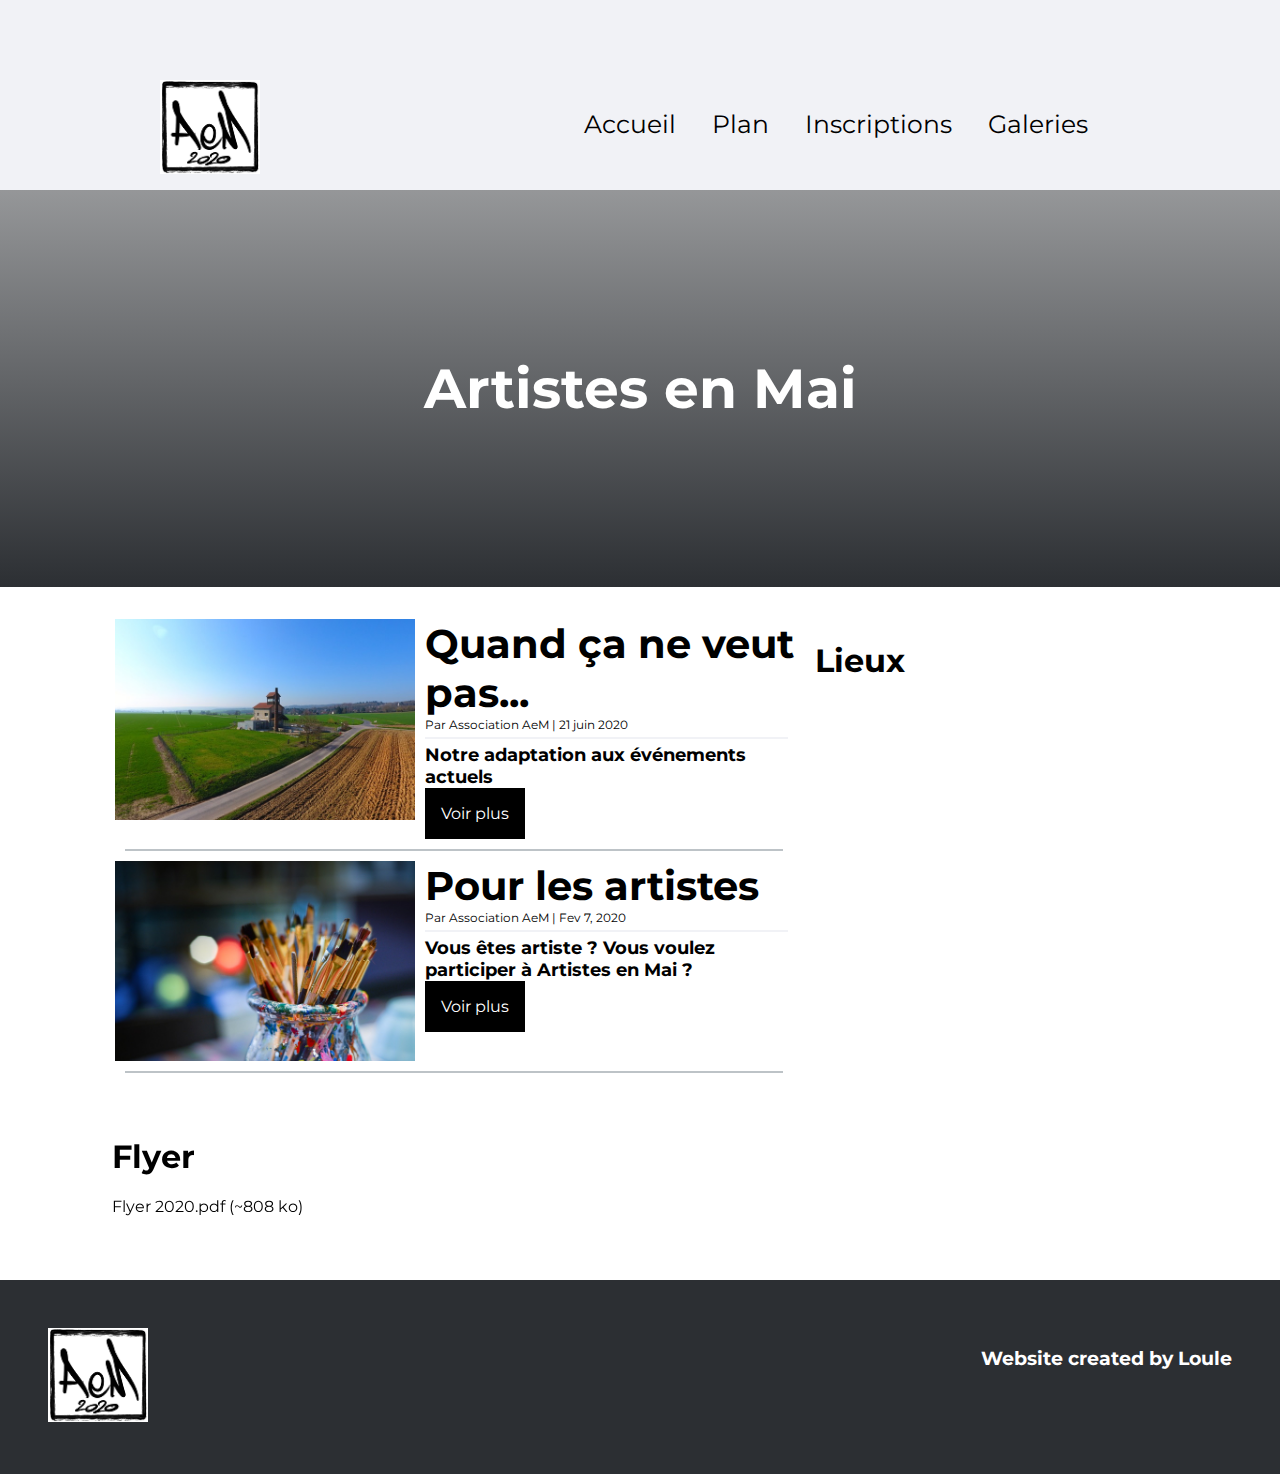
<file: index.html>
<!DOCTYPE html>
<html lang="fr">
<head>
    <meta charset="UTF-8">
    <meta name="viewport" content="width=device-width, initial-scale=1.0">
    <meta http-equiv="X-UA-Compatible" content="ie=edge">
    <link rel="stylesheet" href="assets/css/style.css">
    <link rel='icon' href='assets/img/favicon.ico' type='image/x-icon'/ >
    <meta name="keywords" content="Fremainville, Artistes en Mai, Valdoise, Vexin, aem, Frémainville, Activitées, arts, art" />
    <meta name="description" content="Découvrez Artistes en Mai à Frémainville, un événement artistique dans le Vexin." />
    <!-- Global site tag (gtag.js) - Google Analytics -->
    <script async src="https://www.googletagmanager.com/gtag/js?id=UA-154959935-3"></script>
    <script>
        window.dataLayer = window.dataLayer || [];
        function gtag(){dataLayer.push(arguments);}
        gtag('js', new Date());

        gtag('config', 'UA-154959935-3');
    </script>
    <title>Artistes en Mai</title>
</head>
<body>
    <nav>
        <img src="assets/img/logo10.png" alt="Logo" class="nav-logo">
        <ul class="nav-nav">
            <li><a href="#">Accueil</a></li>
            <li><a href="https://www.google.com/maps/place/95450+Frémainville/" target="_blank">Plan</a></li>
            <li><a href="blog/Pour-les-artistes.html">Inscriptions</a></li>
            <li><a href="blog/galeries.html">Galeries</a></li>
        </ul>
    </nav>
    <header>
        <h1>Artistes en Mai</h1>
    </header>
    
    <div class="fakebody">
        <div class="fakebody-left">
            <div class="feed">
                <div class="feed-image">
                    <img src="assets/img/blog/image1.jpeg" alt="">
                </div>
                <div class="feed-text">
                    <h1>Quand ça ne veut pas...</h1>
                    <p>Par Association AeM | 21 juin 2020</p>
                    <div class="bar"></div>
                    <h3>Notre adaptation aux événements actuels</h3>
                    <a href="blog/AeM_virtuel.html">Voir plus</a>
                </div>
            </div>
            <div class="bar"></div>
            <div class="feed">
                <div class="feed-image">
                    <img src="assets/img/blog/brushes.jpg" alt="">
                </div>
                <div class="feed-text">
                    <h1>Pour les artistes</h1>
                    <p>Par Association AeM | Fev 7, 2020</p>
                    <div class="bar"></div>
                    <h3>Vous êtes artiste ? Vous voulez participer à Artistes en Mai ?</h3>
                    <a href="blog/Pour-les-artistes.html">Voir plus</a>
                </div>
            </div>
            <div class="bar"></div>
        </div>
        <div class="fakebody-right">
            <!-- En attendant un lien pour Wook et d'autres artistes. -->
            <!--
            <div class="feed">
                <div class="feed-title">
                    <h1>Découvrez :</h1>
                </div>
                <div class="feed-artistes">
                    <div class="feed-artistes-profile">
                        <div class="feed-artistes-profile-image">
                            <img src="assets/img/users/3-836a08fc8934.png" alt="">
                        </div>
                        <div class="feed-artistes-profile-name">
                            <p>Wook</p>
                        </div>
                    </div>
                </div>
            </div>
            -->
            <div class="feed">
                <div class="feed-title">
                    <h1>Lieux</h1>
                </div>
                <div class="feed-maps">
                    <iframe src="https://www.google.com/maps/embed?pb=!1m18!1m12!1m3!1d20912.55764400189!2d1.8509969314096695!3d49.06630967572374!2m3!1f0!2f0!3f0!3m2!1i1024!2i768!4f13.1!3m3!1m2!1s0x47e6ecf5674efc2b%3A0x4bd3898ea577a1ac!2s95450%20Fr%C3%A9mainville!5e0!3m2!1sfr!2sfr!4v1580848719346!5m2!1sfr!2sfr" width="100%" allowfullscreen=""></iframe>
                </div>
            </div>
        </div>
    </div>
    <div class="calendar">
        <h1 class="calendar-text">Flyer</h1>
        <a href="./assets/download/FLYER-vertical-web.pdf">Flyer 2020.pdf (~808 ko)</a>
        <!-- <h2>Programme des journées AeM</h2>
        <div class="calendar-img">
            <img src="assets/img/calendar1.png" alt="">
            <img src="assets/img/calendar2.png" alt="">
        </div> -->
    </div>
    <footer>
        <div class="left">
            <img src="assets/img/logo10.png" alt="">
        </div>
        <div class="right">
            <h3>Website created by Loule</h3>
        </div>
    </footer>
</body>
</html>
</file>
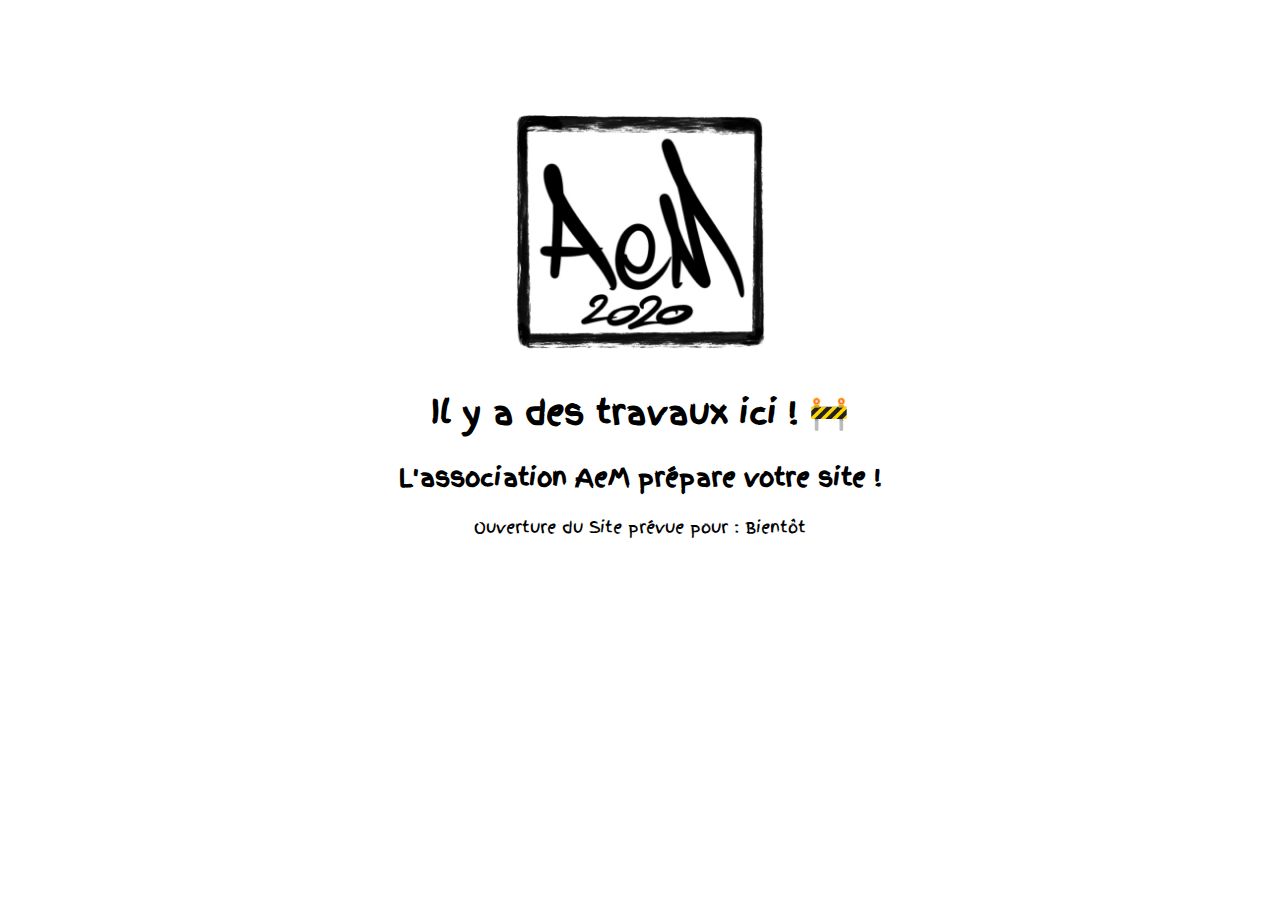
<file: maintenance.html>
<!DOCTYPE html>
<html lang="en">
<head>
    <meta charset="UTF-8">
    <meta name="viewport" content="width=device-width, initial-scale=1.0">
    <meta http-equiv="X-UA-Compatible" content="ie=edge">
    <link rel="stylesheet" href="assets/css/maintenance.css">
    <link rel='icon' href='assets/img/favicon.ico' type='image/x-icon'/ >
    <meta name="keywords" content="Fremainville, Artistes en Mai, Valdoise, Vexin, aem, Frémainville, Activitées, arts, art" />
    <meta name="description" content="Découvrez Artistes en Mai à Frémainville, un événement artistique dans le Vexin." />
    <!-- Global site tag (gtag.js) - Google Analytics -->
    <script async src="https://www.googletagmanager.com/gtag/js?id=UA-154959935-3"></script>
    <script>
        window.dataLayer = window.dataLayer || [];
        function gtag(){dataLayer.push(arguments);}
        gtag('js', new Date());

        gtag('config', 'UA-154959935-3');
    </script>
    <title>Artistes en Mai</title>
</head>
<body>
    <center>
        <img src="assets/img/logo.png" alt="Logo">
        <h1>Il y a des travaux ici ! 🚧</h1>
        <h2>L'association AeM prépare votre site !</h2>
        <p>Ouverture du Site prévue pour : Bientôt</p>
    </center>
</body>
</html>
</file>
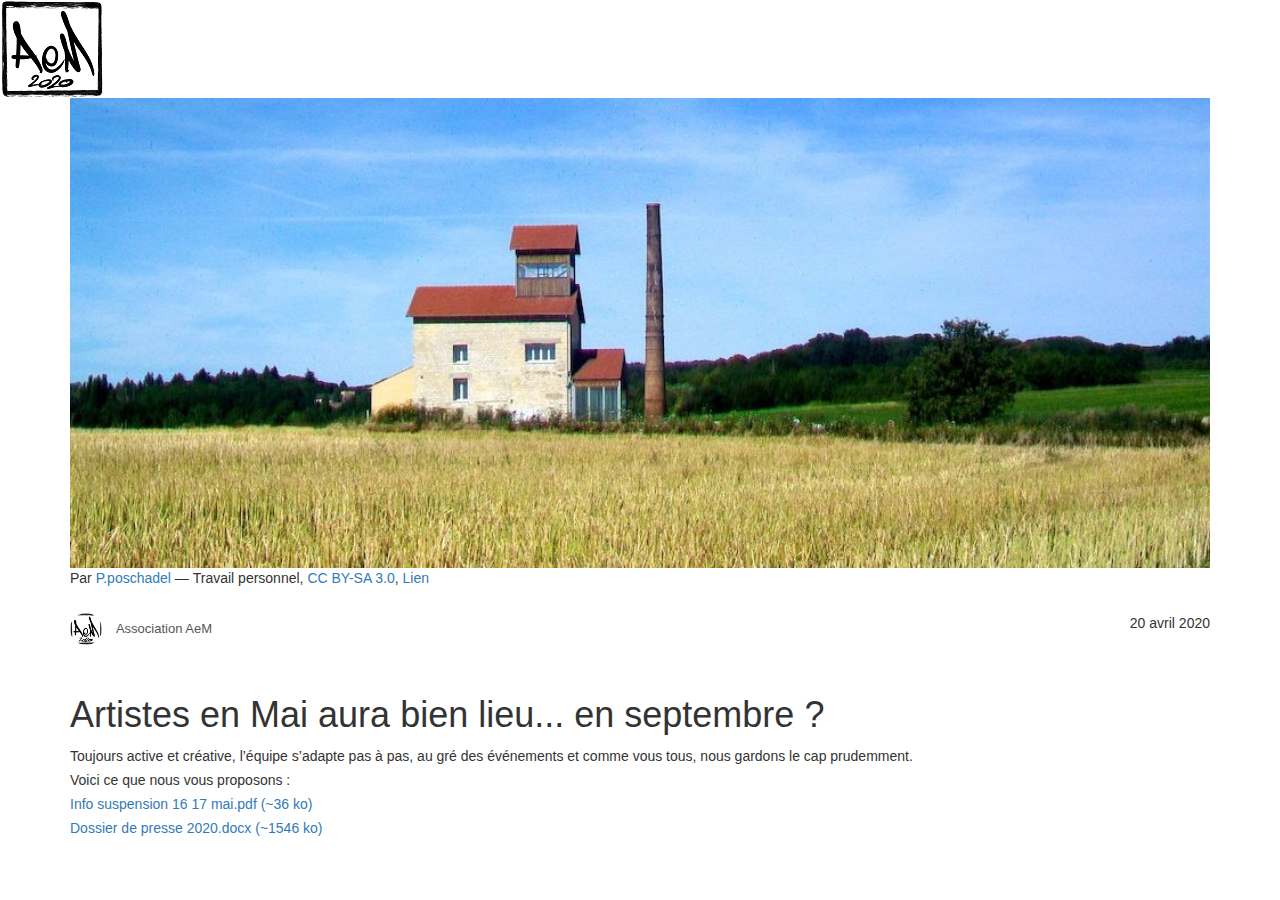
<file: blog/AeM_coronavirus.html>
<!DOCTYPE html>
<html lang="en">
<head>
    <meta charset="UTF-8">
    <meta name="viewport" content="width=device-width, initial-scale=1.0">
    <meta http-equiv="X-UA-Compatible" content="ie=edge">
    <link rel="stylesheet" href="../assets/css/blog-style.css">
    <link rel="stylesheet" href="https://maxcdn.bootstrapcdn.com/bootstrap/3.3.7/css/bootstrap.min.css">
    <link rel='icon' href='../assets/img/favicon.ico' type='image/x-icon'/ >
    <meta name="description" content="Découvrez Artistes en Mai à Frémainville, un événement artistique dans le Vexin." />
    <!-- Global site tag (gtag.js) - Google Analytics -->
    <script async src="https://www.googletagmanager.com/gtag/js?id=UA-154959935-3"></script>
    <script>
        window.dataLayer = window.dataLayer || [];
        function gtag(){dataLayer.push(arguments);}
        gtag('js', new Date());

        gtag('config', 'UA-154959935-3');
    </script>
    <title>Artistes en Mai aura bien lieu... en septembre ? | Artistes en Mai</title>
</head>
<body>
		<a href="../index.html">
			<img src="../assets/img/logo10.png" alt="Logo">
		</a>
    <div class="container">
        <div class="cs-blog-detail">
            <div class="cs-main-post">
              <p>
                <a href="https://commons.wikimedia.org/wiki/File:Fr%C3%A9mainville_(95),_ancienne_distillerie,_pr%C3%A8s_de_la_RD_43.jpg#/media/Fichier:Frémainville_(95),_ancienne_distillerie,_près_de_la_RD_43.jpg">
                  <img onload="pagespeed.CriticalImages.checkImageForCriticality(this);" data-pagespeed-url-hash="2714250504" alt="jobline-blog (8)" src="../assets/img/blog/distillerie_flattened.jpg">
                </a>
                <br>Par <a href="//commons.wikimedia.org/wiki/User:P.poschadel" title="User:P.poschadel">P.poschadel</a> — <span class="int-own-work" lang="fr">Travail personnel</span>, <a href="https://creativecommons.org/licenses/by-sa/3.0" title="Creative Commons Attribution-Share Alike 3.0">CC BY-SA 3.0</a>, <a href="https://commons.wikimedia.org/w/index.php?curid=20591981">Lien</a>
              </p>
            </div>
            <div class="cs-post-title">
                <div class="cs-author">
                    <figure>
                      <img width="32" height="32" onload="pagespeed.CriticalImages.checkImageForCriticality(this);" data-pagespeed-url-hash="1229941675" class="avatar avatar-32 photo" srcset="../assets/img/logo.png 2x" src="../assets/img/logo.png" alt="">
                    </figure>
                    <div class="cs-text">
                        <a>Association AeM</a>
                    </div>
                </div>
                <div class="post-option">

                    <span class="post-date"><i class="cs-color icon-calendar6"></i>20 avril 2020</span>
                </div>
            </div>
            <div class="cs-post-option-panel">
                <div class="rich-editor-text">
                    <h1>Artistes en Mai aura bien lieu... en septembre ?</h1>
                    <p>Toujours active et créative, l’équipe s’adapte pas à pas, au gré des événements et comme vous tous, nous gardons le cap prudemment.<br>
                    Voici ce que nous vous proposons : <br>
                    <a href="../assets/download/InfoSuspension16_17 Mai.pdf">Info suspension 16 17 mai.pdf (~36 ko)</a><br>
                    <a href="../assets/download/DossierPresse2020.docx">Dossier de presse 2020.docx (~1546 ko)</a><br>
                    </p>
                </div>
            </div>
        </div>
        </div>
</body>
</html>
</file>
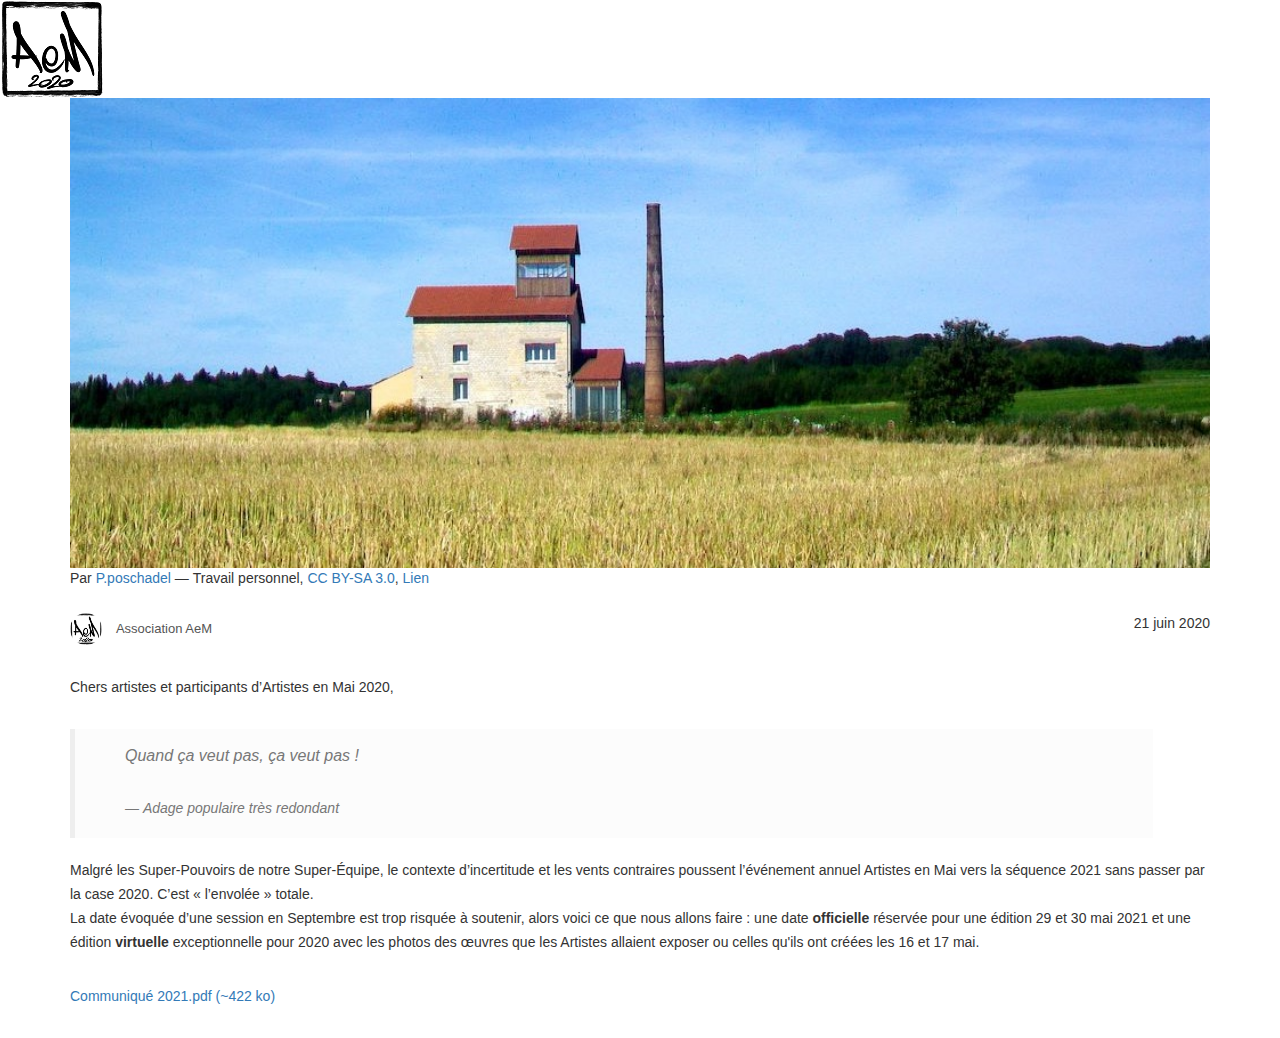
<file: blog/AeM_virtuel.html>
<!DOCTYPE html>
<html lang="en">
<head>
    <meta charset="UTF-8">
    <meta name="viewport" content="width=device-width, initial-scale=1.0">
    <meta http-equiv="X-UA-Compatible" content="ie=edge">
    <link rel="stylesheet" href="../assets/css/blog-style.css">
    <link rel="stylesheet" href="https://maxcdn.bootstrapcdn.com/bootstrap/3.3.7/css/bootstrap.min.css">
    <link rel='icon' href='../assets/img/favicon.ico' type='image/x-icon'/ >
    <meta name="description" content="Découvrez Artistes en Mai à Frémainville, un événement artistique dans le Vexin." />
    <!-- Global site tag (gtag.js) - Google Analytics -->
    <script async src="https://www.googletagmanager.com/gtag/js?id=UA-154959935-3"></script>
    <script>
        window.dataLayer = window.dataLayer || [];
        function gtag(){dataLayer.push(arguments);}
        gtag('js', new Date());

        gtag('config', 'UA-154959935-3');
    </script>
    <title>Quand ça veut pas, ça veut pas | Artistes en Mai</title>
</head>
<body>
		<a href="../index.html">
			<img src="../assets/img/logo10.png" alt="Logo">
		</a>
    <div class="container">
        <div class="cs-blog-detail">
            <div class="cs-main-post">
              <p>
                <a href="https://commons.wikimedia.org/wiki/File:Fr%C3%A9mainville_(95),_ancienne_distillerie,_pr%C3%A8s_de_la_RD_43.jpg#/media/Fichier:Frémainville_(95),_ancienne_distillerie,_près_de_la_RD_43.jpg">
                  <img onload="pagespeed.CriticalImages.checkImageForCriticality(this);" data-pagespeed-url-hash="2714250504" alt="jobline-blog (8)" src="../assets/img/blog/distillerie_flattened.jpg">
                </a>
                <br>Par <a href="//commons.wikimedia.org/wiki/User:P.poschadel" title="User:P.poschadel">P.poschadel</a> — <span class="int-own-work" lang="fr">Travail personnel</span>, <a href="https://creativecommons.org/licenses/by-sa/3.0" title="Creative Commons Attribution-Share Alike 3.0">CC BY-SA 3.0</a>, <a href="https://commons.wikimedia.org/w/index.php?curid=20591981">Lien</a>
              </p>
            </div>
            <div class="cs-post-title">
                <div class="cs-author">
                    <figure>
                      <img width="32" height="32" onload="pagespeed.CriticalImages.checkImageForCriticality(this);" data-pagespeed-url-hash="1229941675" class="avatar avatar-32 photo" srcset="../assets/img/logo.png 2x" src="../assets/img/logo.png" alt="">
                    </figure>
                    <div class="cs-text">
                        <a>Association AeM</a>
                    </div>
                </div>
                <div class="post-option">

                    <span class="post-date"><i class="cs-color icon-calendar6"></i>21 juin 2020</span>
                </div>
            </div>
            <div class="cs-post-option-panel">
                <div class="rich-editor-text">
                    <p>Chers artistes et participants d’Artistes en Mai 2020,</p>
                    <blockquote>
                    	<p>Quand ça veut pas, ça veut pas !</p>
									    <footer>Adage populaire très redondant</footer>
										</blockquote>
										<p>Malgré les Super-Pouvoirs de notre Super-Équipe, le contexte d’incertitude et les vents contraires poussent l’événement annuel Artistes en Mai vers la séquence 2021 sans passer par la case 2020. C’est « l’envolée » totale.<br/>
										La date évoquée d’une session en Septembre est trop risquée à soutenir, alors voici ce que nous allons faire : une date <b>officielle</b> réservée pour une édition 29 et 30 mai 2021 et une édition <b>virtuelle</b> exceptionnelle pour 2020 avec les photos des œuvres que les Artistes allaient exposer ou celles qu'ils ont créées les 16 et 17 mai.</p>
										<p>
                      <a href="../assets/download/Communique2021.pdf">Communiqué 2021.pdf (~422 ko)</a><br>
                    </p>
                </div>
            </div>
        </div>
        </div>
</body>
</html>
</file>
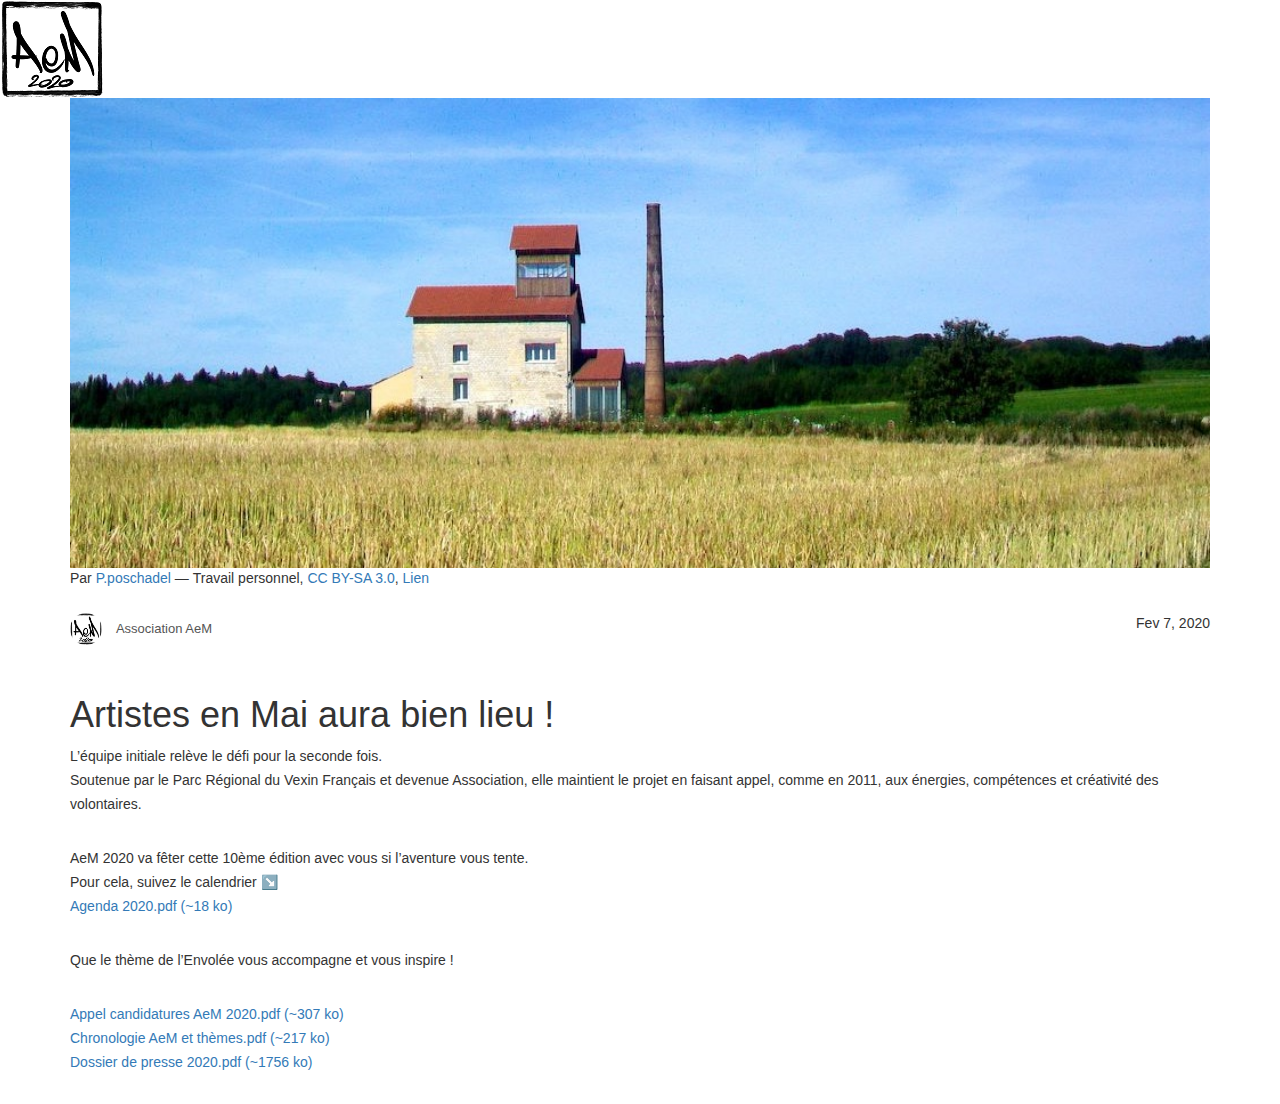
<file: blog/Artiste-en-mai-aura-lieu.html>
<!DOCTYPE html>
<html lang="en">
<head>
    <meta charset="UTF-8">
    <meta name="viewport" content="width=device-width, initial-scale=1.0">
    <meta http-equiv="X-UA-Compatible" content="ie=edge">
    <link rel="stylesheet" href="../assets/css/blog-style.css">
    <link rel="stylesheet" href="https://maxcdn.bootstrapcdn.com/bootstrap/3.3.7/css/bootstrap.min.css">
    <link rel='icon' href='../assets/img/favicon.ico' type='image/x-icon'/ >
    <meta name="description" content="Découvrez Artistes en Mai à Frémainville, un événement artistique dans le Vexin." />
    <!-- Global site tag (gtag.js) - Google Analytics -->
    <script async src="https://www.googletagmanager.com/gtag/js?id=UA-154959935-3"></script>
    <script>
        window.dataLayer = window.dataLayer || [];
        function gtag(){dataLayer.push(arguments);}
        gtag('js', new Date());

        gtag('config', 'UA-154959935-3');
    </script>
    <title>Artistes en Mai aura bien lieu ! | Artistes en Mai</title>
</head>
<body>
		<a href="../index.html">
			<img src="../assets/img/logo10.png" alt="Logo">
		</a>
    <div class="container">
        <div class="cs-blog-detail">
            <div class="cs-main-post">
              <p>
                <a href="https://commons.wikimedia.org/wiki/File:Fr%C3%A9mainville_(95),_ancienne_distillerie,_pr%C3%A8s_de_la_RD_43.jpg#/media/Fichier:Frémainville_(95),_ancienne_distillerie,_près_de_la_RD_43.jpg">
                  <img onload="pagespeed.CriticalImages.checkImageForCriticality(this);" data-pagespeed-url-hash="2714250504" alt="jobline-blog (8)" src="../assets/img/blog/distillerie_flattened.jpg">
                </a>
                <br>Par <a href="//commons.wikimedia.org/wiki/User:P.poschadel" title="User:P.poschadel">P.poschadel</a> — <span class="int-own-work" lang="fr">Travail personnel</span>, <a href="https://creativecommons.org/licenses/by-sa/3.0" title="Creative Commons Attribution-Share Alike 3.0">CC BY-SA 3.0</a>, <a href="https://commons.wikimedia.org/w/index.php?curid=20591981">Lien</a>
              </p>
            </div>
            <div class="cs-post-title">
                <div class="cs-author">
                    <figure>
                      <img width="32" height="32" onload="pagespeed.CriticalImages.checkImageForCriticality(this);" data-pagespeed-url-hash="1229941675" class="avatar avatar-32 photo" srcset="../assets/img/logo.png 2x" src="../assets/img/logo.png" alt="">
                    </figure>
                    <div class="cs-text">
                        <a>Association AeM</a>
                    </div>
                </div>
                <div class="post-option">

                    <span class="post-date"><i class="cs-color icon-calendar6"></i>Fev 7, 2020</span>
                </div>
            </div>
            <div class="cs-post-option-panel">
                <div class="rich-editor-text">
                    <h1>Artistes en Mai aura bien lieu !</h1>
                    <p>L’équipe initiale relève le défi pour la seconde fois.<br>
                      Soutenue par le Parc Régional du Vexin Français et devenue Association, elle maintient le projet en faisant appel, comme en 2011, aux énergies, compétences et créativité des volontaires.</p>
                    <p>AeM 2020 va fêter cette 10ème édition avec vous si l’aventure vous tente.<br>
                      Pour cela, suivez le calendrier ↘️<br>
                    <a href="../assets/download/Agenda2020.pdf">Agenda 2020.pdf (~18 ko)</a></p>
                    <p>Que le thème de l’Envolée vous accompagne et vous inspire !</p>
                    <p>
                      <a href="../assets/download/AppelCandidaturesAeM2020.pdf">Appel candidatures AeM 2020.pdf (~307 ko)</a><br>
                      <a href="../assets/download/ChronologieAeMThemes.pdf">Chronologie AeM et thèmes.pdf (~217 ko)</a><br>
                      <a href="../assets/download/DossierPresse2020.pdf">Dossier de presse 2020.pdf (~1756 ko)</a><br>
                    </p>
                </div>
            </div>
        </div>
        </div>
</body>
</html>
</file>
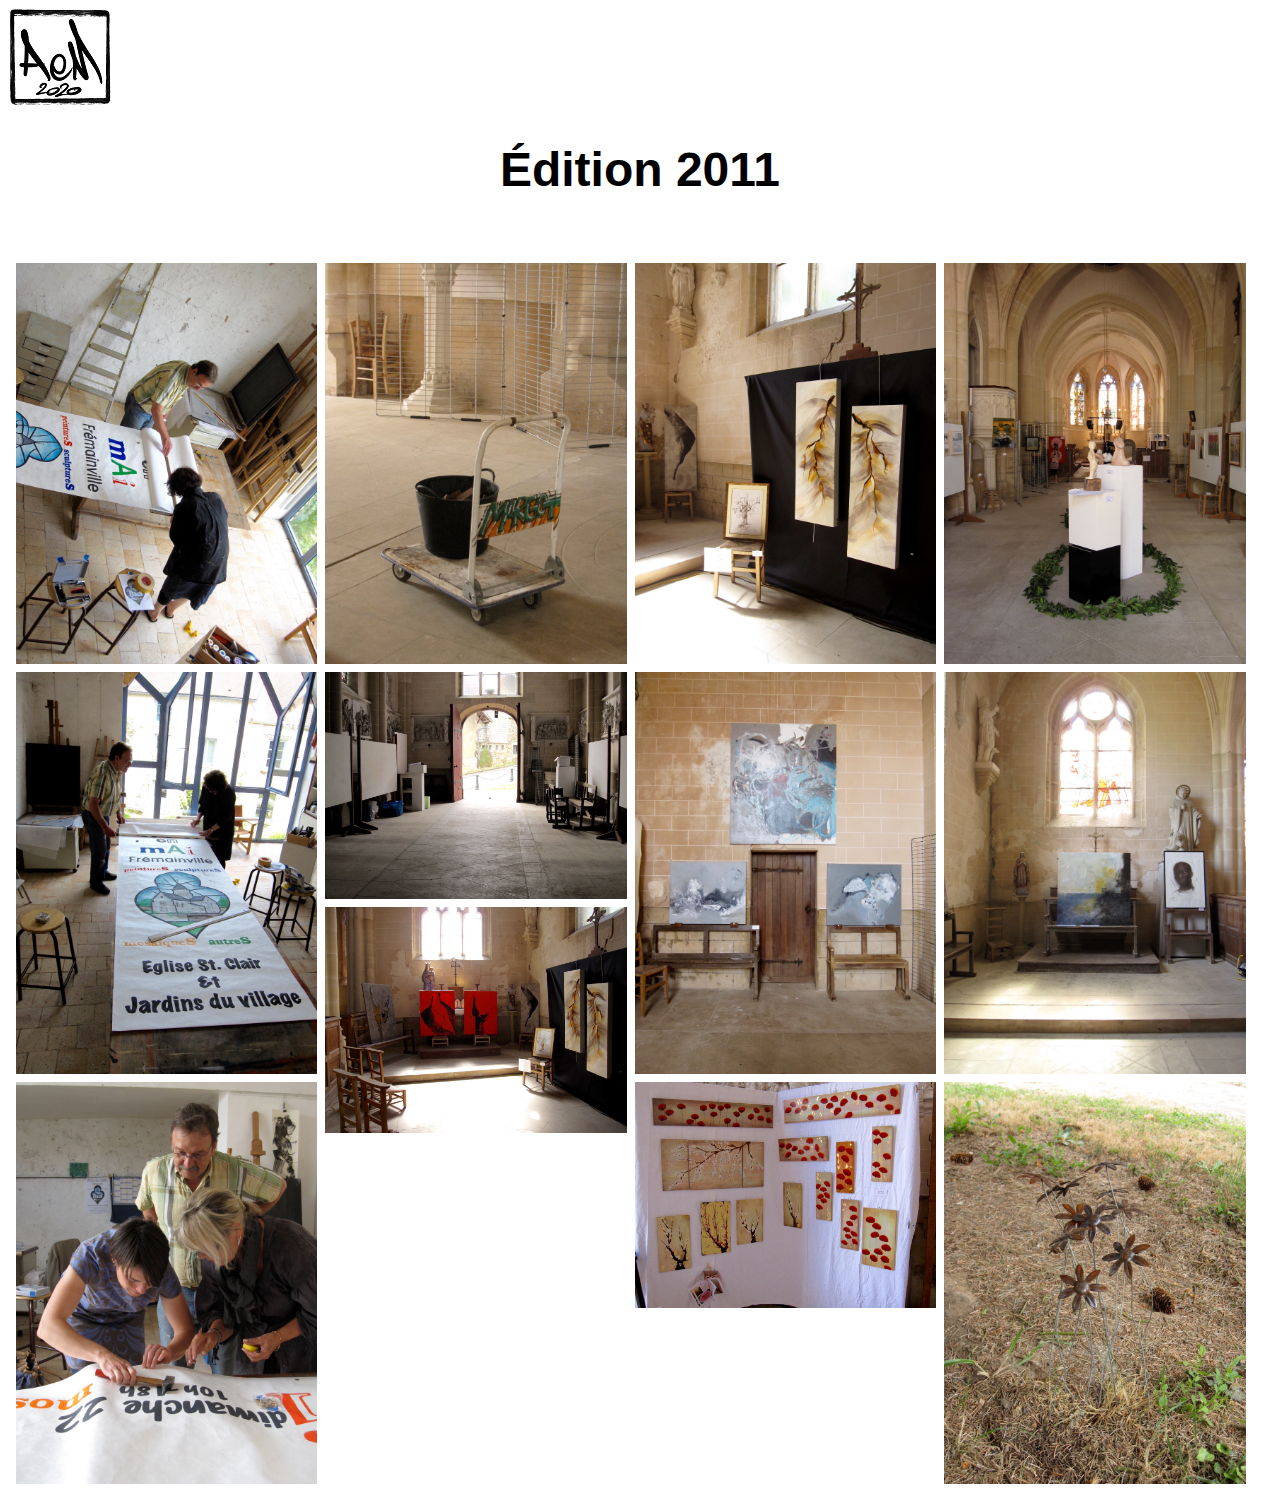
<file: blog/galerie.html>
<!DOCTYPE html>
<html lang="fr">
<head>
    <meta charset="UTF-8">
    <meta name="viewport" content="width=device-width, initial-scale=1.0">
    <meta http-equiv="X-UA-Compatible" content="ie=edge">
    <link rel="stylesheet" href="../assets/css/galerie.css">
    <link rel='icon' href='../assets/img/favicon.ico' type='image/x-icon'/ >
    <title>Galerie (2011, AeM 1ère édition)</title>
</head>
<body>
	<div class="galerie-header">
		<a href="../index.html">
			<img src="../assets/img/logo10.png" alt="Logo">
		</a>
		<div class="title">
			<h1>Édition 2011</h1>
		</div>
	</div>
	<div class="row">
		<div class="column">
		  <a href="../assets/img/2011/IMG_3931.JPG" target="_blank"><img src="../assets/img/2011/IMG_3931.JPG"></a>
 		  <a href="../assets/img/2011/IMG_3932.JPG" target="_blank"><img src="../assets/img/2011/IMG_3932.JPG"></a>
		  <a href="../assets/img/2011/IMG_3939.JPG" target="_blank"><img src="../assets/img/2011/IMG_3939.JPG"></a>
		</div>
		<div class="column">
		  <a href="../assets/img/2011/IMG_3954.JPG" target="_blank"><img src="../assets/img/2011/IMG_3954.JPG"></a>
		  <a href="../assets/img/2011/IMG_3956.JPG" target="_blank"><img src="../assets/img/2011/IMG_3956.JPG"></a>
		  <a href="../assets/img/2011/IMG_3969.JPG" target="_blank"><img src="../assets/img/2011/IMG_3969.JPG"></a>
		</div>
		<div class="column">
		  <a href="../assets/img/2011/IMG_3971.JPG" target="_blank"><img src="../assets/img/2011/IMG_3971.JPG"></a>
		  <a href="../assets/img/2011/IMG_3972.JPG" target="_blank"><img src="../assets/img/2011/IMG_3972.JPG"></a>
		  <a href="../assets/img/2011/IMG_3984.JPG" target="_blank"><img src="../assets/img/2011/IMG_3984.JPG"></a>
		</div>
		<div class="column">
		  <a href="../assets/img/2011/IMG_3985.JPG" target="_blank"><img src="../assets/img/2011/IMG_3985.JPG"></a>
		  <a href="../assets/img/2011/IMG_3991.JPG" target="_blank"><img src="../assets/img/2011/IMG_3991.JPG"></a>
			<a href="../assets/img/2011/IMG_4001.JPG" target="_blank"><img src="../assets/img/2011/IMG_4001.JPG"></a>
		</div>
	</div>
</body>
</file>
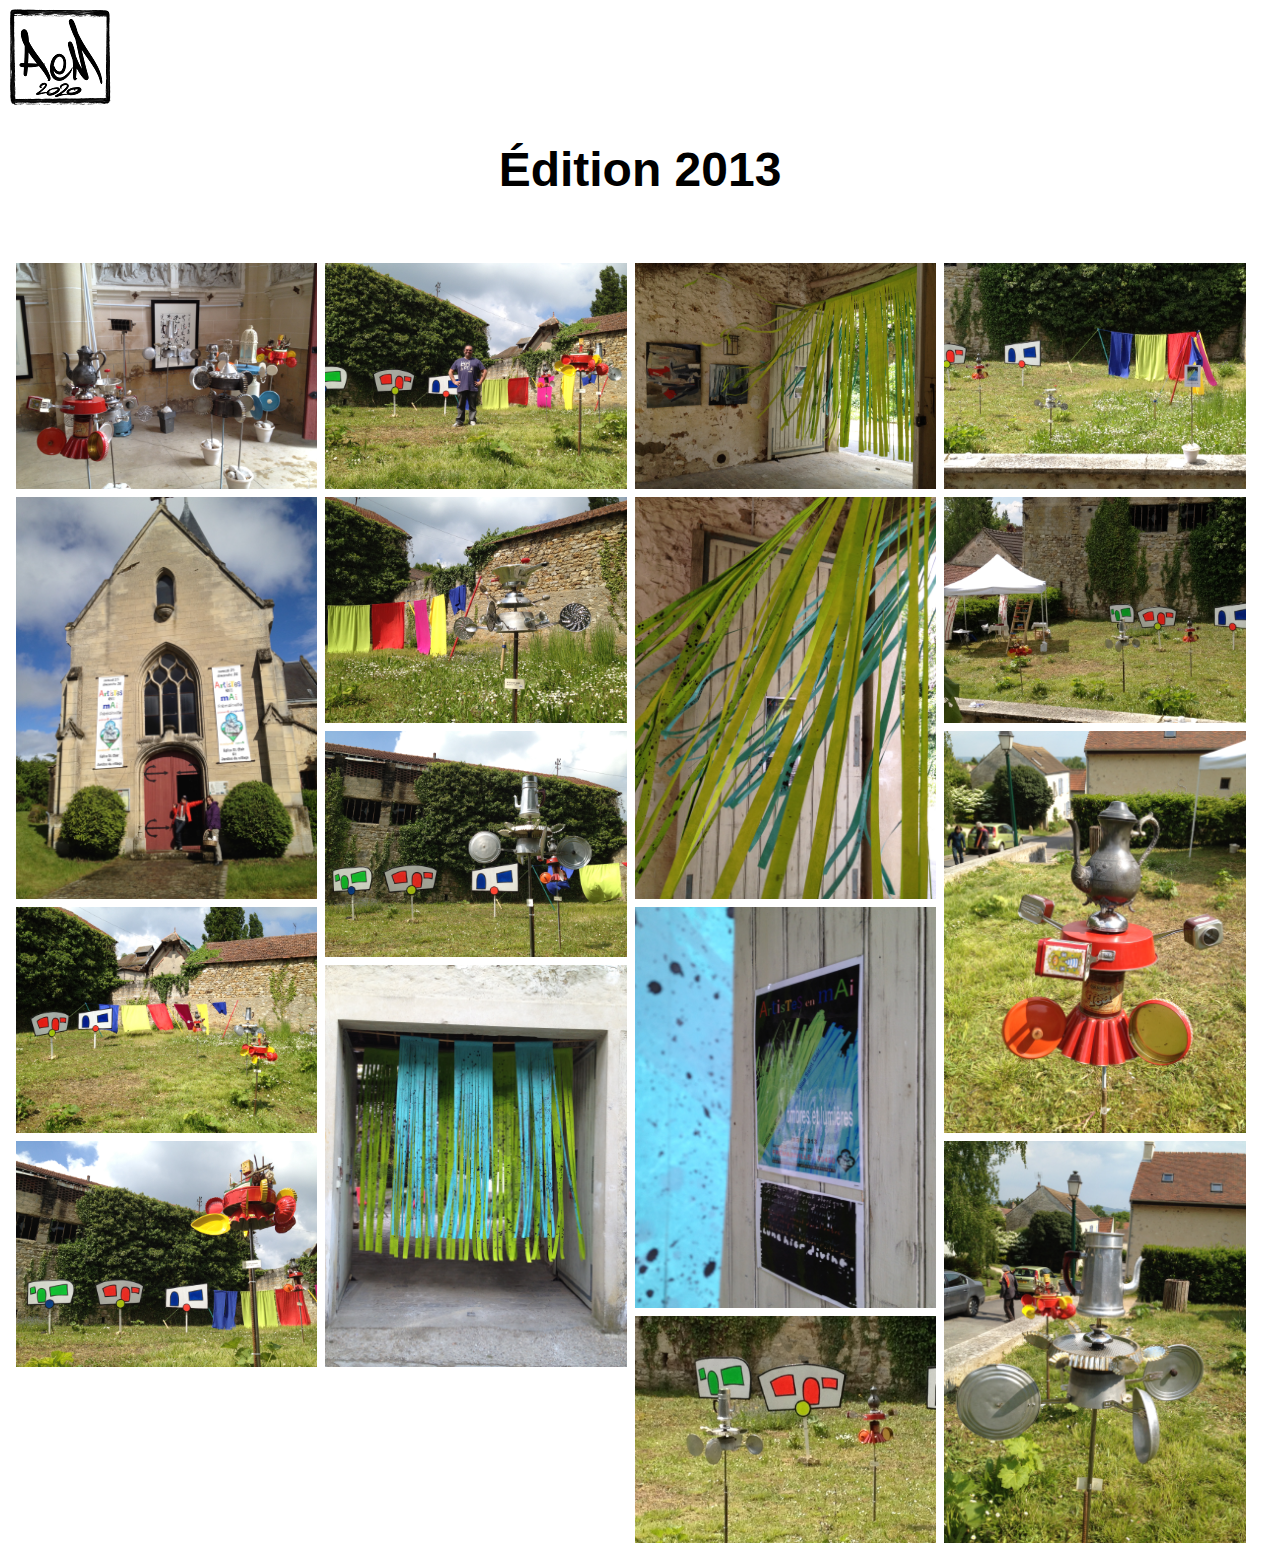
<file: blog/galerie_2013.html>
<!DOCTYPE html>
<html lang="fr">
<head>
    <meta charset="UTF-8">
    <meta name="viewport" content="width=device-width, initial-scale=1.0">
    <meta http-equiv="X-UA-Compatible" content="ie=edge">
    <link rel="stylesheet" href="../assets/css/galerie.css">
    <link rel='icon' href='../assets/img/favicon.ico' type='image/x-icon'/ >
    <title>Galerie (2013, AeM 3ème édition)</title>
</head>
<body>
	<div class="galerie-header">
		<a href="../index.html">
			<img src="../assets/img/logo10.png" alt="Logo">
		</a>
		<div class="title">
			<h1>Édition 2013</h1>
		</div>
	</div>
	<div class="row">
		<div class="column">
		  <a href="../assets/img/2013/IMG_2060.JPG" target="_blank"><img src="../assets/img/2013/IMG_2060.JPG"></a>
 		  <a href="../assets/img/2013/IMG_2061.JPG" target="_blank"><img src="../assets/img/2013/IMG_2061.JPG"></a>
		  <a href="../assets/img/2013/IMG_2062.JPG" target="_blank"><img src="../assets/img/2013/IMG_2062.JPG"></a>
		  <a href="../assets/img/2013/IMG_2066.JPG" target="_blank"><img src="../assets/img/2013/IMG_2066.JPG"></a>
		</div>
		<div class="column">
		  <a href="../assets/img/2013/IMG_2067.JPG" target="_blank"><img src="../assets/img/2013/IMG_2067.JPG"></a>
		  <a href="../assets/img/2013/IMG_2068.JPG" target="_blank"><img src="../assets/img/2013/IMG_2068.JPG"></a>
		  <a href="../assets/img/2013/IMG_2069.JPG" target="_blank"><img src="../assets/img/2013/IMG_2069.JPG"></a>
		  <a href="../assets/img/2013/IMG_2072.JPG" target="_blank"><img src="../assets/img/2013/IMG_2072.JPG"></a>
		</div>
		<div class="column">
		  <a href="../assets/img/2013/IMG_2074.JPG" target="_blank"><img src="../assets/img/2013/IMG_2074.JPG"></a>
		  <a href="../assets/img/2013/IMG_2075.JPG" target="_blank"><img src="../assets/img/2013/IMG_2075.JPG"></a>
		  <a href="../assets/img/2013/IMG_2080.JPG" target="_blank"><img src="../assets/img/2013/IMG_2080.JPG"></a>
			<a href="../assets/img/2013/IMG_2083.JPG" target="_blank"><img src="../assets/img/2013/IMG_2083.JPG"></a>
		</div>
		<div class="column">
		  <a href="../assets/img/2013/IMG_2084.JPG" target="_blank"><img src="../assets/img/2013/IMG_2084.JPG"></a>
		  <a href="../assets/img/2013/IMG_2085.JPG" target="_blank"><img src="../assets/img/2013/IMG_2085.JPG"></a>
			<a href="../assets/img/2013/IMG_2090.JPG" target="_blank"><img src="../assets/img/2013/IMG_2090.JPG"></a>
			<a href="../assets/img/2013/IMG_2091.JPG" target="_blank"><img src="../assets/img/2013/IMG_2091.JPG"></a>
		</div>
	</div>
</body>
</file>
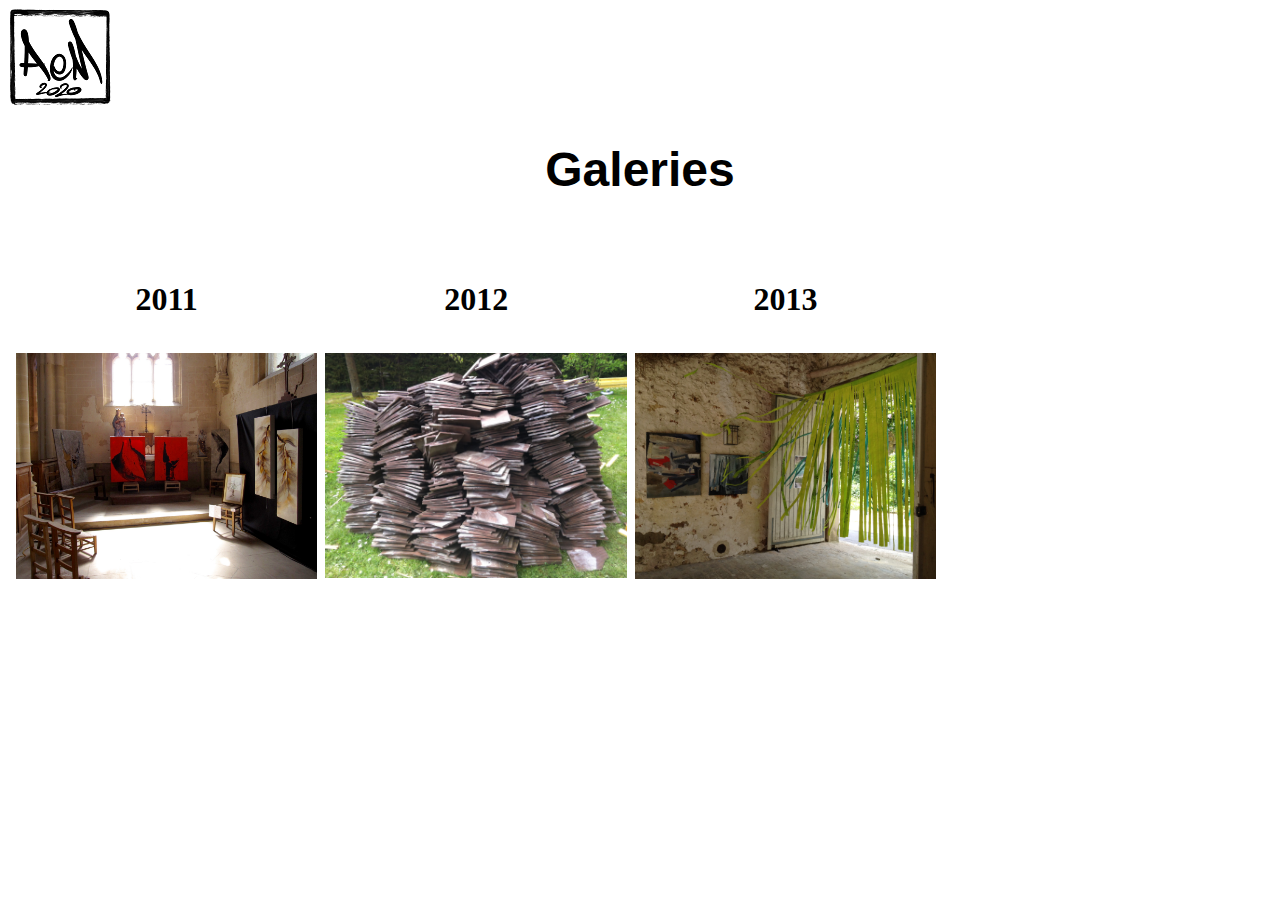
<file: blog/galeries.html>
<!DOCTYPE html>
<html lang="fr">
<head>
    <meta charset="UTF-8">
    <meta name="viewport" content="width=device-width, initial-scale=1.0">
    <meta http-equiv="X-UA-Compatible" content="ie=edge">
    <link rel="stylesheet" href="../assets/css/galerie.css">
    <link rel='icon' href='../assets/img/favicon.ico' type='image/x-icon'/ >
    <title>Galeries</title>
</head>
<body>
	<div class="galerie-header">
		<a href="../index.html">
			<img src="../assets/img/logo10.png" alt="Logo">
		</a>
		<div class="title">
			<h1>Galeries</h1>
		</div>
	</div>
	<div class="row">
		<div class="column">
		  <h2>2011</h2>
		  <a href="./galerie_2011.html"><img src="../assets/img/2011/IMG_3969.JPG"></a>
		</div>
		<div class="column">
		  <h2>2012</h2>
		  <a href="./galerie_2012.html"><img src="../assets/img/2012/IMG_0253.JPG"></a>
		</div>
		<div class="column">
		  <h2>2013</h2>
		  <a href="./galerie_2013.html"><img src="../assets/img/2013/IMG_2074.JPG"></a>
		</div>
		<div class="column">
		</div>
	</div>
</body>
</file>
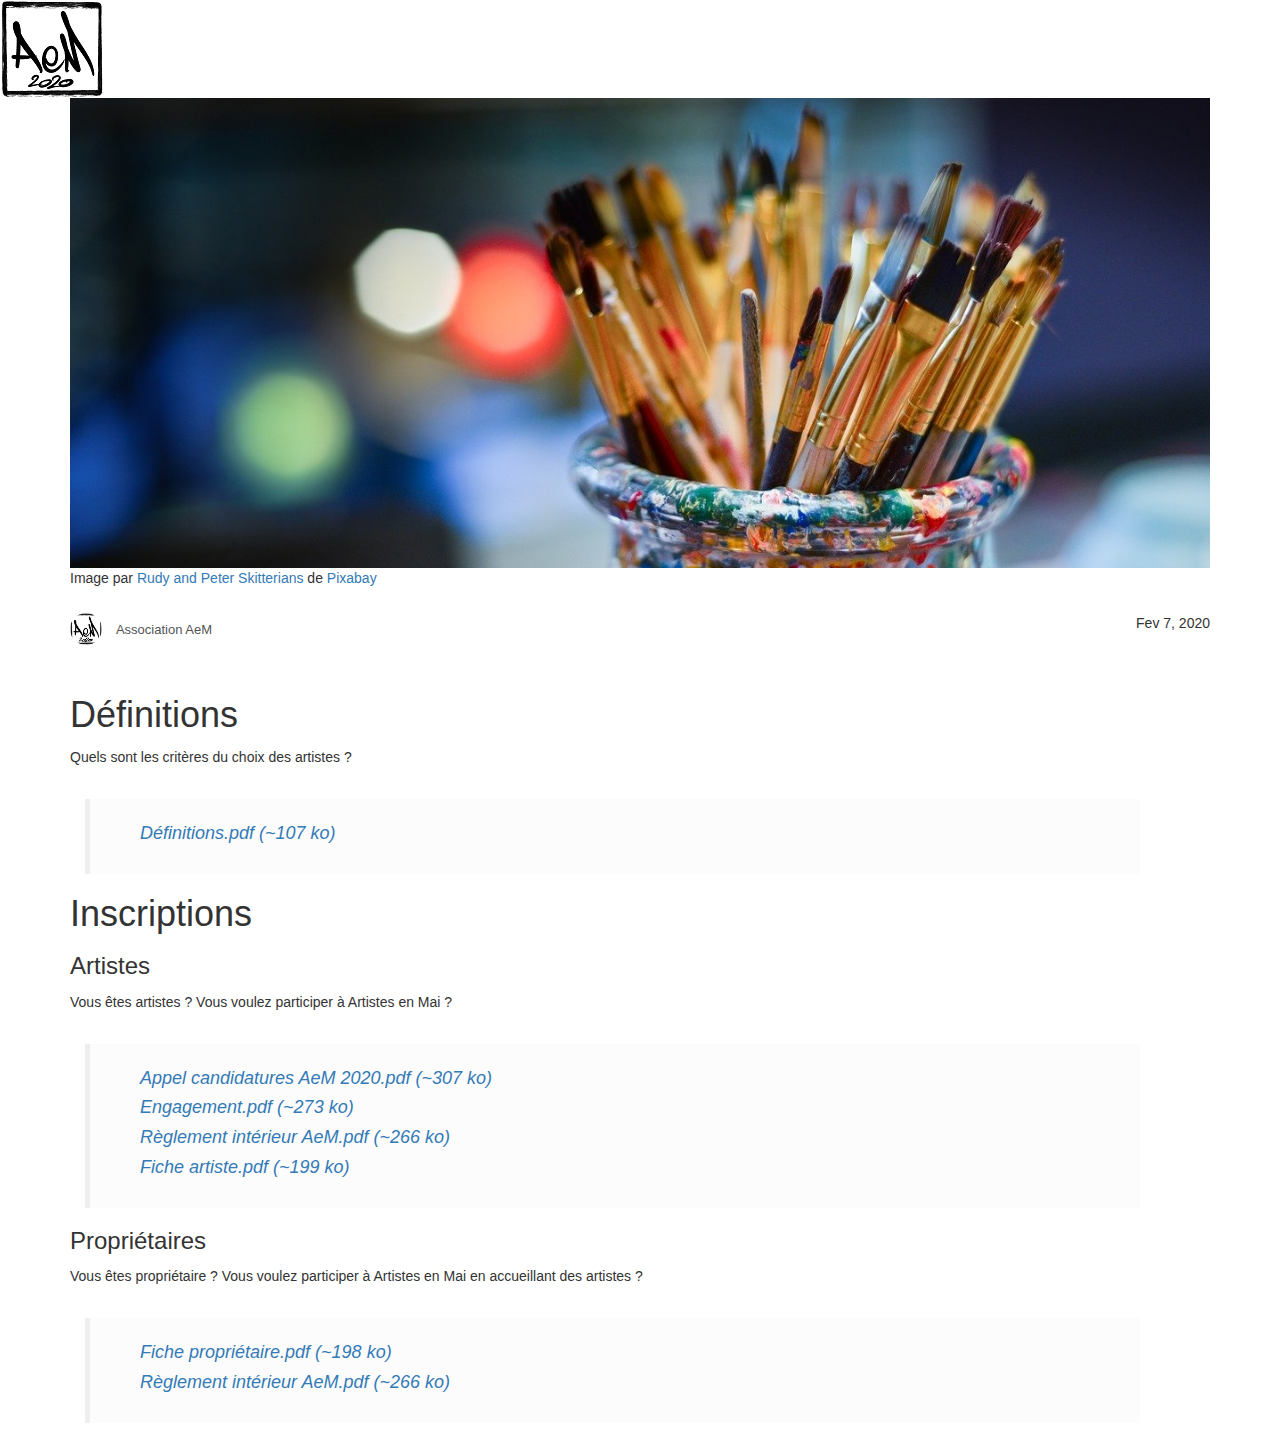
<file: blog/Pour-les-artistes.html>
<!DOCTYPE html>
<html lang="fr">
<head>
    <meta charset="UTF-8">
    <meta name="viewport" content="width=device-width, initial-scale=1.0">
    <meta http-equiv="X-UA-Compatible" content="ie=edge">
    <link rel="stylesheet" href="../assets/css/blog-style.css">
    <link rel="stylesheet" href="https://maxcdn.bootstrapcdn.com/bootstrap/3.3.7/css/bootstrap.min.css">
    <link rel='icon' href='../assets/img/favicon.ico' type='image/x-icon'/ >
    <meta name="description" content="Découvrez Artistes en Mai à Frémainville, un événement artistique dans le Vexin." />
    <!-- Global site tag (gtag.js) - Google Analytics -->
    <script async src="https://www.googletagmanager.com/gtag/js?id=UA-154959935-3"></script>
    <script>
        window.dataLayer = window.dataLayer || [];
        function gtag(){dataLayer.push(arguments);}
        gtag('js', new Date());

        gtag('config', 'UA-154959935-3');
    </script>
    <title>Pour les artistes | Artistes en Mai</title>
</head>
<body>
		<a href="../index.html">
			<img src="../assets/img/logo10.png" alt="Logo">
		</a>
    <div class="container">
        <div class="cs-blog-detail">
            <div class="cs-main-post">
                <figure><img onload="pagespeed.CriticalImages.checkImageForCriticality(this);" data-pagespeed-url-hash="2714250504" alt="jobline-blog (8)" src="../assets/img/blog/brushes_flattened.jpg"></figure>
                Image par <a href="https://pixabay.com/fr/users/Skitterphoto-324082/?utm_source=link-attribution&amp;utm_medium=referral&amp;utm_campaign=image&amp;utm_content=3129361">Rudy and Peter Skitterians</a> de <a href="https://pixabay.com/fr/?utm_source=link-attribution&amp;utm_medium=referral&amp;utm_campaign=image&amp;utm_content=3129361">Pixabay</a>
            </div>
            <div class="cs-post-title">
                <div class="cs-author">
                    <figure>
                        <img width="32" height="32" onload="pagespeed.CriticalImages.checkImageForCriticality(this);" data-pagespeed-url-hash="1229941675" class="avatar avatar-32 photo" srcset="../assets/img/logo.png 2x" src="../assets/img/logo.png" alt=""></a>
                    </figure>
                    <div class="cs-text">
                        <a>Association AeM</a>
                    </div>
                </div>
                <div class="post-option">

                    <span class="post-date"><i class="cs-color icon-calendar6"></i>Fev 7, 2020</span>
                </div>
            </div>
            <div class="cs-post-option-panel">
                <div class="rich-editor-text">
                		<h1>Définitions</h1>
                		<p>Quels sont les critères du choix des artistes ?</p>
                    <div class="col-lg-12 col-md-12 col-sm-12 col-xs-12">
                        <blockquote class="text-left-align">
                            <h4><a href="../assets/download/Definitions.pdf">Définitions.pdf (~107 ko)</a></h4>
                        </blockquote>
                    </div>
                		
                    <h1>Inscriptions</h1>
                    <h3>Artistes</h3>
                    <p>Vous êtes artistes ? Vous voulez participer à Artistes en Mai ?</p>
                    <div class="col-lg-12 col-md-12 col-sm-12 col-xs-12">
                        <blockquote class="text-left-align">
                            <h4><a href="../assets/download/AppelCandidaturesAeM2020.pdf">Appel candidatures AeM 2020.pdf (~307 ko)</a></h4>
                            <h4><a href="../assets/download/Engagement.pdf">Engagement.pdf (~273 ko)</a></h4>
                            <h4><a href="../assets/download/ReglementInterieurAeM.pdf">Règlement intérieur AeM.pdf (~266 ko)</a></h4>
                            <h4><a href="../assets/download/FicheArtiste.pdf">Fiche artiste.pdf (~199 ko)</a></h4>
                        </blockquote>
                    </div>
                    <h3>Propriétaires</h3>
                    <p>Vous êtes propriétaire ? Vous voulez participer à Artistes en Mai en accueillant des artistes ?</p>
                    <div class="col-lg-12 col-md-12 col-sm-12 col-xs-12">
                        <blockquote class="text-left-align">
                            <h4><a href="../assets/download/FicheProprietaire.pdf">Fiche propriétaire.pdf (~198 ko)</a></h4>
                            <h4><a href="../assets/download/ReglementInterieurAeM.pdf">Règlement intérieur AeM.pdf (~266 ko)</a></h4>
                        </blockquote>
                    </div>
                </div>
            </div>
        </div>
        </div>
</body>
</html>
</file>
<file: assets/css/style.css>
/* IMPORT */
@import url('https://fonts.googleapis.com/css?family=Montserrat&display=swap');

body {
    margin: 0;
    font-family: 'Montserrat', sans-serif;
}

a {
    color: #000;
    text-decoration: none;
}

.alert-banner {
	color: #fff;
	background-color: #C11C1E;
	padding: 0.5em;
	width: 100%;
	position: fixed;
	text-align: center;
}

.bar {
    border: 1px solid #bdc3c7;
    width: 50%;
    display: inline-block;
}

/* Navigation Bar */

nav {
    padding: 5em 10em 1em 10em;
    background-color: #fff;
    overflow: hidden;
    transition: background-color ease-in-out 1s;
}

nav:hover {
    background-color: #f1f2f6;
}

.nav-logo {
    width: 100px;
    display: inline-block;
    float: left;
}

.nav-nav {
    list-style: none;
    float: right;
}

.nav-nav li {
    display: inline-block;
    padding-right: 2em;
    padding-top: 13px;
    transition: background-image ease-in-out 1s;
}

.nav-nav li:hover {
    background-image: url("../img/trace-de-peinture-rouge.png");
    background-repeat: no-repeat;
    background-size: cover;
}

.nav-nav li a {
    font-size: 25px;
}

/* Header */

header {
    background-image: linear-gradient(to bottom, rgba(44, 47, 51, 0.5), rgba(44, 47, 51, 1)), url("https://upload.wikimedia.org/wikipedia/commons/5/51/Fr%C3%A9mainville_%2895%29%2C_ancienne_distillerie%2C_pr%C3%A8s_de_la_RD_43.jpg");
    background-position: center;
    background-size: cover;
    background-repeat: no-repeat;
}

header:hover {
    background-image: linear-gradient(to bottom, rgba(44, 47, 51, 0.4), rgba(44, 47, 51, 1)), url("https://upload.wikimedia.org/wikipedia/commons/5/51/Fr%C3%A9mainville_%2895%29%2C_ancienne_distillerie%2C_pr%C3%A8s_de_la_RD_43.jpg");
}

header h1 {
    text-align: center;
    font-size: 55px;
    padding: 3em 0 3em 0;
    margin: 0;
    color: #fff;
}

/* Fakes Body Settings */
.fakebody {
    padding: 1em 0 1em 0;
    width: 1050px;
    margin: 0 auto;
    overflow: hidden;
}

.fakebody-left {
    padding: 1em 0 1em 0;
    width: 690px;
    float: left;
}

.fakebody-right {
    padding: 1em 0 1em 0;
    width: 350px;
    float: right;
}

/* Feed on Left */

.fakebody-left .feed .feed-image img {
    width: 300px;
    float: left;
}

.fakebody-left .feed .feed-text {
    width: 380px;
    float: right;
}

.fakebody-left .feed .feed-text h1 {
    margin: 0;
    font-size: 40px;
}

.fakebody-left .feed .feed-text p {
    margin: 0;
    font-size: 12px;
}

.fakebody-left .feed .feed-text h3 {
    margin: 0;
    font-size: 18px;
}

.fakebody-left .feed .feed-text .bar {
    margin: 5px 0 5px 0;
    border: 1px solid #f1f2f6;
}

.fakebody-left .feed .feed-text a {
    margin: 0;
    padding: 1em;
    background-color: #000;
    color: #fff;
    display: inline-block;
    transition: border-radius ease-in-out 1s;
}

.fakebody-left .feed .feed-text:hover a {
    margin: 0;
    padding: 1em;
    border-radius: 30px;
    color: #fff;
}

.fakebody-left .bar {
    width: 95%;
    float: left;
    margin: 10px;
}

/* Feed Profil des Artistes */
.fakebody-right .feed .feed-artistes .feed-artistes-profile {
    width: 150px;
    height: 50px;
    background-color: #2C2F33;
    border-radius: 20px;
    margin-left: 10px;
    display: inline-block;
}

.fakebody-right .feed .feed-artistes .feed-artistes-profile .feed-artistes-profile-image img {
    width: 50px;
    display: inline-block;
    float: left;
    border-radius: 20px 0 0 20px;
}

.fakebody-right .feed .feed-artistes .feed-artistes-profile .feed-artistes-profile-name{
    float: right;
    margin-right: 10px;
    color: white;
}

/* Feed Download */
.fakebody-right .feed .feed-download .feed-download-file {
    width: 150px;
    height: 50px;
    background-color: #99AAB5;
    border-radius: 20px;
    margin-left: 10px;
    display: inline-block;
}

.fakebody-right .feed .feed-download .feed-download-file .feed-download-file-image img {
    width: 50px;
    display: inline-block;
    float: left;
    border-radius: 20px 0 0 20px;
}

.fakebody-right .feed .feed-download .feed-download-file .feed-download-file-name{
    float: right;
    margin-right: 10px;
    color: white;
}

/* Feed Maps */

.fakebody-right .feed .feed-maps iframe {
    border: 0;
    width: 100%;
    height: 157px;
    transition: ease-in-out 2s;
}

.fakebody-right .feed .feed-maps:hover iframe {
    height: 300px;
}

/* Agenda */
.calendar {
    width: 66em;
    margin: 0 auto;
    margin-bottom: 5%;
}

/* Footer */
footer {
    background-color: #2C2F33;
    width: 100%;
    overflow: hidden;
}

footer .left {
    margin: 3em;
    float: left;
}

footer .left img {
    width: 100px;
}

footer .right {
    margin: 3em;
    float: right;
    color: white;
    display: flex;
    align-items: center;
}

footer .right h1 {
    align-items: center;
}

@media (max-width: 1056px) {
    .fakebody {
        width: 760px;
    }

    .fakebody-left {
        float: none;
        margin: 0 auto;
    }

    .fakebody-right {
        float: none;
        margin: 0 auto;
    }

    .calendar {
        width: 350px;
        margin: 0 auto;
    }

    .calendar-img img {
        width: 350px;
        display: block;
    }
}

@media (max-width: 760px) {
    .nav-logo img {
        float: none;
        margin: 0 auto;
        width: 100px;
    }

    .nav-nav li {
        display: block;
        padding: 0;
        width: 100%;
        margin: 0 auto;
        transition: background-image ease-in-out 1s;
    }

    .fakebody {
        width: 100%;
        margin: 0 auto;
    }

    .fakebody-left {
        width: 90%;
        margin: 0 auto;
    }

    .fakebody-left .feed .feed-image {
        display: block;
        float: none;
        width: 100%;
        margin: 0 auto;
    }

    .fakebody-left .feed .feed-image img {
        float: none;
        width: 100%;
        margin: 0 auto;
    }

    .fakebody-left .feed .feed-text {
        float: none;
        width: 90%;
        margin: 0 auto;
    }

    .calendar {
        width: 350px;
        margin: 0 auto;
    }

    .calendar-img img {
        width: 350px;
        display: block;
    }
}
</file>
<file: assets/css/maintenance.css>
/* IMPORT */
@import url('https://fonts.googleapis.com/css?family=Finger+Paint&display=swap');

body {
    margin: 7em 0 7em 0;
    font-family: 'Finger Paint', cursive;
}

img {
    width: 20%;
}

h1, h2, p {
    margin-top: 1em;
}
</file>
<file: assets/css/blog-style.css>
.cs-blog {
    margin-bottom: 30px;
}
.cs-blog h2 {
    font-size: 20px;
    letter-spacing: -1px;
    line-height: 29px;
    margin: 0 0 11px;
    position: relative;
    text-transform: uppercase;
}
.cs-blog::after {
    clear: both;
    content: "";
    display: block;
}
ul.blog-list {
    list-style: outside none none;
    margin: -30px 0 0;
    padding: 0;
    position: relative;
    width: 100%;
}
.blog-list.blog-slide {
    margin: 0;
}
.blog-list.blog-slider {
    margin: 0;
}
ul.blog-list li {
    float: left;
    list-style: outside none none;
    margin: 30px 0 0;
}
.blog-slide .slick-list {
    margin: 0 -15px;
}
ul.blog-list.blog-slide li {
    margin-bottom: 10px;
    margin-top: 0;
}
ul.blog-list li:first-child {
    border: 0 none;
}
ul.blog-list li figure {
    overflow: hidden;
    position: relative;
}
ul.blog-list li figure img {
    width: 100%;
}
ul.blog-list li .cs-text {
    border: 1px solid #f0f0f0;
    overflow: hidden;
    padding: 15px 20px;
}


.cs-blog-detail .cs-text .post-option {
    border-top: 1px solid #f0f0f0;
    float: left;
    padding-top: 10px;
    width: 100%;
}
.cs-blog-detail .cs-text .post-option span a {
    color: #777;
}
.widget ul.blog-list li .cs-text {
    height: auto;
    margin: 0;
    min-height: inherit;
    padding: 9px 0 13px;
}
ul.blog-list li .cs-text span {
    color: #8b919e;
    display: inline-block;
    font-size: 12px;
    line-height: 19px;
}
ul.blog-list li .cs-text p {
    margin-bottom: 12px;
}
ul.blog-list li .cs-text h5 {
    border-bottom: 1px solid #fff;
    font-size: 15px;
    margin: 0;
    min-height: 56px;
    padding: 0 0 5px;
}
ul.blog-list li .cs-text h5 a {
    color: #292c33;
}
ul.blog-list li .cs-text .readmore {
    float: right;
    font-size: 11px;
    line-height: 20px;
    padding-top: 6px;
    position: relative;
    text-transform: uppercase;
}
ul.blog-list .slick-list.draggable {
    overflow: hidden;
}
.cs-auther-name a {
    color: #999;
}
.blog-list .slick-arrow {
    background-color: #f9f9f9;
    float: left;
    height: 29px;
    margin: 5px 0 0 5px;
    text-align: center;
    width: 29px;
}
.blog-list .slick-arrow a {
    color: #999;
    font-size: 18px;
    line-height: 32px;
}
.cs-blog.classic {
    margin: 0 0 30px;
}
.cs-blog.classic ul {
    margin: 0;
}
.cs-blog.classic li {
    border-top: 2px solid #eceef0;
    float: left;
    list-style: outside none none;
    padding: 16px 0;
    width: 100%;
}
.cs-blog.classic p {
    display: inline-block;
    font-size: 16px;
    font-weight: 500;
    margin: 0 -4px 0 0;
    vertical-align: middle;
    width: 100%;
}
.cs-blog.classic p i {
    color: #c4c6c8;
    margin: 0 10px 0 0;
    vertical-align: middle;
}
.cs-blog.classic span {
    display: inline-block;
    float: right;
    font-size: 12px;
    text-align: right;
    vertical-align: middle;
}
.cs-blog.classic span i {
    color: #e2e5e8;
    float: right;
    font-size: 24px;
    margin: 2px 0 0 10px;
}
.cs-pagination-blog {
    margin-bottom: 30px;
}
.cs-blog.blog-medium {
    border-bottom: 0 none;
    margin: 0;
    padding-bottom: 30px;
}
.cs-blog.blog-medium::after {
    clear: both;
    content: "";
    display: block;
}
.cs-blog.blog-medium .blog-text .cs-post-title {
    clear: both;
}
.cs-blog .cs-media figure {
    position: relative;
}
.cs-blog .cs-media figure figcaption {
    background-color: rgba(0, 0, 0, 0.5);
    height: 100%;
    left: 0;
    opacity: 0;
    position: absolute;
    top: 0;
    transition: all 0.3s ease-in-out 0s;
    visibility: hidden;
    width: 100%;
}
.cs-blog .cs-media:hover figure figcaption {
    opacity: 1;
    visibility: visible;
}
.cs-blog.blog-medium .post-title h3 {
    margin-bottom: 0;
}
.cs-blog .post-title {
    margin-bottom: 10px;
}
.cs-blog.blog-medium .cs-media figure figcaption .cs-readmore a {
    color: #fff;
    font-size: 24px;
    left: 50%;
    margin: -10px 0 0 -65px;
    position: absolute;
    top: 50%;
    transform: scale(0.7);
}
.cs-blog.blog-medium .cs-media:hover figure figcaption .cs-readmore a {
    transform: scale(1);
}
.cs-blog.blog-medium:last-child {
    border-bottom: medium none;
    padding-bottom: 40px;
}
.blog-medium .cs-media {
    display: inline-block;
    margin-right: 30px;
    vertical-align: middle;
    width: 37%;
}
.blog-modern .cs-media {
    display: inline-block;
    margin-right: -4px;
    vertical-align: middle;
    width: 48.6%;
}
.blog-medium .cs-media figure img, .blog-modern .cs-media img {
    width: 100%;
}
.blog-medium .cs-media ~ .blog-text {
    display: inline-block;
    float: none;
    margin-right: 0;
    vertical-align: middle;
    width: 58%;
}
.blog-modern .blog-text {
    display: inline-block;
    margin-right: -4px;
    padding-left: 30px;
    vertical-align: middle;
    width: 51.4%;
}
.blog-modern .blog-text .cs-post-title {
    margin-bottom: 5px;
    padding-bottom: 1px;
    position: relative;
}
.blog-modern .blog-text .cs-post-title::after {
    bottom: 1px;
    content: "";
    height: 1px;
    left: 0;
    position: absolute;
    width: 27px;
}
.blog-modern .blog-text .blog-separator {
    margin: 0 0 10px;
}
.blog-modern .blog-text .blog-separator::before {
    display: none;
}
.blog-medium .blog-text {
    width: 99.1%;
}
.blog-medium .blog-text p {
    display: inline;
    margin: 0 0 15px;
}
.blog-medium .blog-separator {
    margin: 0 0 10px;
}
.cs-blog .cs-categories, .cs-blog-detail .cs-categories {
    display: block;
    margin: 0 0 12px;
}
.cs-blog .cs-categories a, .cs-blog-detail .cs-categories a {
    border-bottom: 2px solid #ededed;
    color: #55a747;
    display: inline-block;
    font-size: 10px;
    margin-right: 5px;
    padding-bottom: 2px;
    text-transform: uppercase;
}
.cs-blog-detail .post-option {
    float: right;
}
.cs-blog .post-option span a, .cs-blog-detail .post-option span a {
    color: #999 !important;
    display: inline-block;
    font-size: 12px;
    margin-right: 18px;
    vertical-align: middle;
}
.cs-blog .post-option span i, .cs-blog-detail .post-option span i {
    display: inline-block;
    font-size: 14px;
    margin-right: 10px;
    vertical-align: middle;
}
.cs-blog-detail .post-option span.post-category i {
    margin: 0;
}
.cs-blog-detail .post-option .post-category a {
    margin-left: 10px;
    margin-right: 0;
}
.cs-blog-detail .post-option .post-date {
    margin-left: 18px;
}
.cs-blog-detail .cs-text .post-option span i {
    float: left;
    margin: 3px 8px 0 0;
}
.cs-blog.blog-grid figure img {
    width: 100%;
}
.cs-blog.blog-grid .cs-media ~ .blog-text {
    margin: -30px 0 0;
    padding: 0 10px;
    position: relative;
    z-index: 1;
}
.cs-blog.blog-grid .cs-inner-bolg {
    background-color: #fff;
    display: inline-block;
    padding: 20px 25px;
    width: 100%;
}
.cs-blog.blog-grid .blog-text p {
    margin: 0 0 5px;
}
.cs-blog.blog-grid .post-option {
    line-height: normal;
    margin: 0 0 10px;
}
.cs-blog.blog-grid .post-option span {
    color: #8b919e;
    font-size: 10px;
    margin: 0 15px 0 0;
    position: relative;
    text-transform: uppercase;
}
.cs-blog.blog-grid .post-option span::before {
    background-color: #8b919e;
    border-radius: 100%;
    content: "";
    height: 3px;
    left: -10px;
    position: absolute;
    top: 5px;
    width: 3px;
}
.cs-blog.blog-grid .post-option span:last-child {
    margin: 0;
}
.cs-blog.blog-grid .post-option span:first-child::before {
    display: none;
}
.cs-blog.blog-grid .read-more {
    display: inline-block;
    font-size: 12px;
    position: relative;
}
.cs-blog.blog-grid .read-more::before {
    content: "";
    font-family: "icomoon";
    font-size: 14px;
    position: absolute;
    right: -15px;
    top: 0;
}
.blog-large .cs-media img {
    width: 100%;
}
.blog-large .cs-text {
    margin: 0 0 20px;
    position: relative;
    z-index: 1;
}
.blog-large .cs-media ~ .cs-text {
    background-color: #fff;
    margin: 0 auto;
    padding: 30px 0 0;
    width: 100%;
}
.cs-blog .cs-author, .cs-blog-detail .cs-author {
    float: left;
    margin: 0 0 10px;
}
.cs-blog .cs-author figure, .cs-blog-detail .cs-author figure {
    display: inline-block;
    height: 32px;
    margin: 0 10px 0 0;
    vertical-align: middle;
    width: 32px;
}
.cs-blog .cs-author figure img, .cs-blog-detail .cs-author figure img {
    border-radius: 100%;
}
.cs-blog .cs-author .cs-text, .cs-blog-detail .cs-author .cs-text {
    display: inline-block;
    margin: 0;
    padding: 0;
    vertical-align: middle;
}
.cs-blog .cs-author .cs-text a, .cs-blog-detail .cs-author .cs-text a {
    color: #555;
    font-size: 13px;
}
.blog-large .post-option, .cs-blog.blog-medium .post-option {
    float: right;
}
.cs-blog.blog-large .post-option span i, .cs-blog.blog-medium .post-option span i {
    color: #cfcfcf;
}
.post-option span i {
    margin-right: 5px;
    transition: all 0.3s ease-in-out 0s;
}
.blog-separator {
    border-bottom: 1px solid #f1f1f1;
    display: inline-block;
    margin: 20px 0 25px;
    position: relative;
    width: 100%;
}
.blog-large .cs-text p {
    margin: 0 0 25px;
}
.blog-large .read-more {
    border: 1px solid;
    border-radius: 20px;
    display: inline-block;
    font-size: 12px;
    padding: 4px 20px;
    text-transform: uppercase;
}
.blog-large .cs-post-title {
    margin: 0 0 15px;
}
.blog-large .cs-post-title h3 {
    margin: 0;
}

.cs-blog-detail .cs-post-title h1 {
    margin: 0 0 10px;
}
.cs-blog-detail .cs-post-title::after {
    clear: both;
    content: "";
    display: block;
}
.cs-blog-detail .cs-main-post img {
    width: 100%;
}
.cs-blog-detail .cs-main-post {
    margin-bottom: 25px;
}
.cs-blog-detail .cs-admin-post .cs-media figure, .cs-blog-detail .cs-admin-post .cs-media figure img {
    border-radius: 100%;
}
.cs-blog-detail .cs-admin-post .cs-text {
    overflow: hidden;
}
.cs-blog-detail .cs-admin-post {
    float: left;
    width: 40%;
}
.cs-blog-detail .cs-admin-post .cs-media {
    float: left;
    height: 46px;
    margin-right: 14px;
    width: 46px;
}
.cs-blog-detail .cs-author-name {
    color: #ccc;
    display: inline-block;
    font-size: 14px;
    margin-right: 20px;
    padding-top: 6px;
    vertical-align: middle;
}
.cs-blog-detail .cs-author-name strong {
    color: #55a747;
    display: block;
    line-height: 26px;
}
.cs-blog-detail .cs-more-post {
    border: 1px solid #e4e4e4;
    border-radius: 3px;
    box-shadow: 0 1px 2px rgba(0, 0, 0, 0.1);
    color: #ccc;
    font-size: 11px;
    padding: 6px 8px;
}
.cs-blog-detail .cs-social-share {
    float: right;
}
.cs-blog-detail .cs-social-media {
    display: inline-block;
    margin: 0;
    padding: 0;
}
.cs-blog-detail .cs-social-media li {
    display: inline-block;
    list-style: outside none none;
    margin: 0;
    vertical-align: top;
}
.cs-blog-detail .cs-social-media li a {
    background-color: #fc6d4c;
    border-radius: 50%;
    color: #fff;
    display: block;
    font-size: 13px;
    height: 28px;
    line-height: 30px;
    margin: 0 5px 5px 0;
    text-align: center;
    width: 28px;
}
.cs-blog-detail .cs-social-media li a.cs-more {
    line-height: 33px;
    padding: 0;
}
.cs-blog-detail .cs-social-media li a::before {
    display: none;
}
.cs-blog-detail .cs-social-media li a[data-original-title="facebook"] {
    background-color: #2b4a8b;
}
.cs-blog-detail .cs-social-media li a[data-original-title="Facebook"] {
    background-color: #2b4a8b;
}
.cs-blog-detail .cs-social-media li a[data-original-title="Tumblr"] {
    background-color: #32506d;
}
.cs-blog-detail .cs-social-media li a[data-original-title="tumblr"] {
    background-color: #32506d;
}
.cs-blog-detail .cs-social-media li a[data-original-title="Dribbble"] {
    background-color: #ea4c89;
}
.cs-blog-detail .cs-social-media li a[data-original-title="dribbble"] {
    background-color: #ea4c89;
}
.cs-blog-detail .cs-social-media li a[data-original-title="stumbleupon"] {
    background-color: #eb4823;
}
.cs-blog-detail .cs-social-media li a[data-original-title="Stumbleupon"] {
    background-color: #eb4823;
}
.cs-blog-detail .cs-social-media li a[data-original-title="rss"] {
    background-color: #f06c19;
}
.cs-blog-detail .cs-social-media li a[data-original-title="twitter"] {
    background-color: #1f94d9;
}
.cs-blog-detail .cs-social-media li a[data-original-title="linkedin"] {
    background-color: #10598c;
}
.cs-blog-detail .cs-social-media li a[data-original-title="google"] {
    background-color: #d83936;
}
.cs-blog-detail .cs-social-media li a[data-original-title="youtube"] {
    background-color: #b00;
}
.cs-blog-detail .cs-social-media li a[data-original-title="Youtube"] {
    background-color: #b00;
}
.cs-blog-detail .cs-social-media li a.cs-more .at4-icon {
    border-radius: 10px;
    margin: 5px 0 0 -2px;
}
.cs-blog-detail .cs-share {
    float: none;
    left: 0;
    margin: 0 15px 0 0;
    position: absolute;
    top: 0;
}
.cs-blog-detail .cs-share a {
    color: #333;
    font-size: 18px;
    font-weight: 700;
}
.cs-blog-detail .cs-share-detail::after {
    clear: both;
    content: "";
    display: block;
}
.cs-blog-detail .cs-share-detail {
    display: inline-block;
    margin-bottom: 0;
    padding-bottom: 0;
    position: relative;
    vertical-align: middle;
    width: 49%;
}
.cs-blog-detail .cs-post-option-panel {
    float: left;
    padding-top: 20px;
    width: 100%;
}
.cs-blog-detail .rich-editor-text p {
    margin-bottom: 30px;
}
blockquote, .rich-text-editor blockquote {
    border-left: 4px solid;
    margin: 0 0 40px;
    padding: 20px 0 0;
    position: relative;
    width: 95%;
}
blockquote {
    background-color: #fcfcfc;
    font-style: italic;
    padding: 15px 40px 20px 50px !important;
}
blockquote, blockquote span, blockquote p {
    color: #777;
    display: block;
    font-size: 16px;
    line-height: 24px;
    margin-bottom: 15px;
}
blockquote .author-name a {
    color: #999;
    font-size: 11px;
}
blockquote.text-left-align {
    text-align: left;
}
blockquote.text-right-align {
    text-align: right;
}
blockquote.text-center-align {
    text-align: center;
}
blockquote::before, .rich-text-editor blockquote::before {
    color: #eaeaea;
    content: "";
    font-family: "icomoon";
    font-size: 22px;
    font-style: normal;
    left: 24px;
    position: absolute;
    top: 15px;
    transform: scale(-1);
}
.rich-text-editor blockquote {
    background-color: #fcfcfc;
    font-style: italic;
    padding: 15px 40px 20px 50px;
}
.rich-text-editor blockquote p {
    margin: 0;
}
blockquote > span {
    margin: 0;
    position: relative;
}
blockquote > span.author-name::after {
    display: none;
}
blockquote > span::after {
    color: #eaeaea;
    content: "";
    display: inline-block;
    font-family: "icomoon";
    font-size: 22px;
    font-style: normal;
    margin: 0 0 0 8px;
    position: relative;
    top: 3px;
}
.cs-blog-detail .tags {
    display: inline-block;
    margin: 0 -4px 0 0;
    vertical-align: middle;
    width: 50%;
}
.cs-blog-detail .cs-tags {
    display: block;
    margin: 0 0 40px;
}
.cs-blog-detail .cs-tags .tags span {
    color: #333;
    display: inline-block;
    font-size: 18px;
    margin: 0 10px 5px 0;
}
.cs-blog-detail .cs-tags .tags ul {
    display: inline-block;
    margin: 0;
    padding: 0;
}
.cs-tags ul li {
    display: inline-block;
    list-style: outside none none;
    margin: 0 0 6px;
}
.cs-tags ul li a {
    display: block;
    font-size: 12px;
    margin: 0 8px 0 0;
}
.cs-tags .tags ul li a {
    background-color: #f5f5f5;
    border-radius: 20px;
    color: #777;
    padding: 2px 18px 3px;
}
.comment-respond {
    margin-bottom: 30px;
}
.comment-form ul {
    list-style: outside none none;
}
.comment-form ul li {
    margin-bottom: 30px;
}
.comment-form .cs-element-title h3 {
    margin: 0;
}
.comment-form form .input-holder {
    position: relative;
}
.comment-form form .input-holder i {
    color: #cecece;
    font-size: 18px;
    position: absolute;
    right: 20px;
    top: 15px;
}
.comment-form form .input-holder input[type="text"], .comment-form form .input-holder textarea {
    border: 1px solid #e4e4e4;
    color: #999;
    font-size: 14px;
    height: 50px;
    margin-bottom: -1px;
    padding: 10px 20px;
    width: 100%;
}
.comment-form form .input-holder textarea {
    height: 214px;
    margin: 0 0 20px;
}
.comment-form form input[type="submit"] {
    background-color: #55a747;
    color: #fff;
    display: inline-block;
    font-size: 16px;
    padding: 10px 30px;
    text-transform: uppercase;
}
.blog-detail {
    box-shadow: none;
}
.blog-detail .blog-list {
    float: left;
    margin-bottom: 30px;
    position: relative;
    width: 100%;
}
.blog-slider-next {
    display: inline-block;
    position: absolute;
    right: 0;
    top: 10px;
}
.blog-slider-prev {
    display: inline-block;
    position: absolute;
    right: 20px;
    top: 10px;
}
.blog-detail::after, .author-detail::after, #comment ul li::after, .blog-detail .blog-list::after, .cs-packeges::after {
    clear: both;
    content: "";
    display: block;
}
.blog-title {
    margin-bottom: 25px;
}
.blog-title h3 {
    color: #282828;
    letter-spacing: -1px;
    line-height: 34px;
    margin: 0 0 10px;
}
.blog-detail .main-post {
    margin: 0 0 25px;
}
.blog-detail .main-post img {
    width: 100%;
}
.author-detail {
    border-bottom: 1px solid #f5f5f5;
    margin-bottom: 10px;
    padding-bottom: 22px;
}
.cs-admin figure {
    float: left;
    margin-right: 15px;
}
.cs-admin .cs-text {
    display: inline-block;
    overflow: hidden;
    padding-top: 8px;
}
.cs-admin .cs-text span {
    color: #ccc;
    display: block;
    font-size: 13px;
    line-height: 16px;
}
.cs-admin .cs-text strong {
    color: #282828;
    font-size: 14px;
    line-height: 18px;
}
.blog-detail h2 {
    line-height: 29px;
    margin: 0 0 11px;
    position: relative;
    width: 91%;
}
.rich-editor-text p {
    clear: both;
    line-height: 24px;
    margin-bottom: 20px;
}
</file>
<file: assets/css/galerie.css>
.row {
  display: flex;
  flex-wrap: wrap;
  padding: 0 4px;
}
.galerie-header {	
	padding-bottom: 2%;
}
h1 {
	text-align: center;
	font-family: 'Montserrat', sans-serif;
	font-size: 300%;
}

/* Create four equal columns that sits next to each other */
.column {
  flex: 24%;
  max-width: 24%;
  padding: 0 4px;
}

.column img {
  margin-top: 8px;
  vertical-align: middle;
  width: 100%;
}

h2 {
	text-align: center;
	font-weigth: bold;
	font-size: 200%;
	margin-bottom: 0px:
	padding-bottom: 0px;
}

/* Responsive layout - makes a two column-layout instead of four columns */
@media screen and (max-width: 800px) {
  .column {
    flex: 50%;
    max-width: 50%;
  }
}

/* Responsive layout - makes the two columns stack on top of each other instead of next to each other */
@media screen and (max-width: 600px) {
  .column {
    flex: 100%;
    max-width: 100%;
  }
}
</file>
